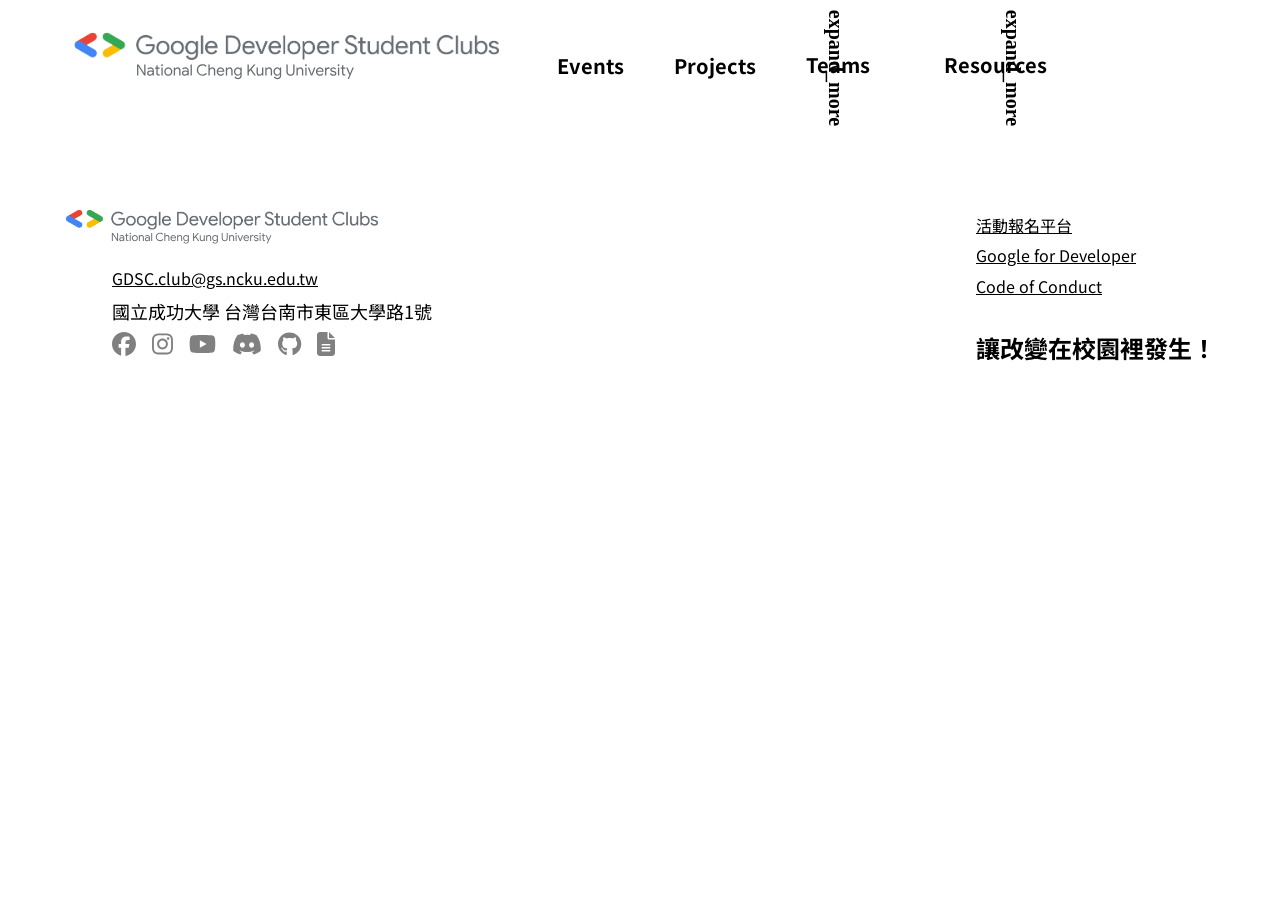
<file: index.html>
<!doctype html><html lang="en"><head><meta charset="utf-8"/><meta name="viewport" content="width=device-width,initial-scale=1"/><title>National Cheng Kung University | Google Developer Student Clubs</title><meta name="description" content="Google Developer Student Clubs (GDSC) are community groups for college and university students interested in Google developer technologies. Students from all undergraduate or graduate programs with an interest in growing as a developer are welcome."/><link rel="apple-touch-icon" sizes="180x180" href="/img/apple-touch-icon.png"><link rel="icon" type="image/png" href="/img/favicon_16.png" sizes="16x16"><link rel="icon" type="image/png" href="/img/favicon_32.png" sizes="32x32"><link rel="icon" type="image/png" href="/img/favicon.png" sizes="192x192"><link rel="manifest" href="/manifest.json"/><meta property="og:site_name" content="Google Developer Student Clubs"><meta property="og:image" content="/img/og_image.jpg"><meta property="og:image:width" content="1080"><meta property="og:image:height" content="1080"><meta property="og:title" content="National Cheng Kung University | Google Developer Student Clubs"><meta property="og:description" content="Google Developer Student Clubs (GDSC) are community groups for college and university students interested in Google developer technologies. Students from all undergraduate or graduate programs with an interest in growing as a developer are welcome."><meta property="og:type" content="website"><script type="text/javascript">!function(n){if("/"===n.search[1]){var a=n.search.slice(1).split("&").map((function(n){return n.replace(/~and~/g,"&")})).join("?");window.history.replaceState(null,null,n.pathname.slice(0,-1)+a+n.hash)}}(window.location)</script><script defer="defer" src="/static/js/main.094ae763.js"></script><link href="/static/css/main.45abac30.css" rel="stylesheet"></head><body><noscript>You need to enable JavaScript to run this app.</noscript><div id="root"></div></body></html>
</file>
<file: static/css/main.45abac30.css>
@import url(https://fonts.googleapis.com/css2?family=Noto+Sans+TC:wght@350;400;700&display=swap);@import url(https://fonts.googleapis.com/css2?family=Material+Symbols+Outlined:opsz,wght,FILL,GRAD@24,400,1,0);.toggleMenu{height:1.5em;line-height:1.5em;width:auto}.toggleMenu .toggleMenu-title{cursor:pointer;margin-right:auto;padding-left:.5em;padding-right:1.2em;position:relative;width:-webkit-min-content;width:min-content}.toggleMenu .toggleMenu-title:after{content:"expand_more";font-family:Material Symbols Outlined;font-size:inherit;height:inherit;line-height:inherit;position:absolute;right:0;top:.15em;transform:rotate(90deg);transition:transform .5s}.toggleMenu .toggleMenu-option{height:0;overflow:hidden;position:absolute;transition:height .5s;white-space:nowrap}.toggleMenu .toggleMenu-option a{background-color:#fff;display:block;height:1.5em;line-height:1.5em;outline:none;padding:.25em .5em;text-decoration:none}.toggleMenu .toggleMenu-option a:visited{color:inherit}@media(min-aspect-ratio:1/1){.toggleMenu:hover .toggleMenu-title:after{transform:rotate(0)}.toggleMenu:hover .toggleMenu-option{height:calc(2em*var(--rows))}}@media(max-aspect-ratio:1/1){.toggleMenu[data-open=true] .toggleMenu-title:after{transform:rotate(0)}.toggleMenu[data-open=true] .toggleMenu-option{height:calc(2em*var(--rows))}}#navigateBar{align-items:center;display:flex;gap:2.5rem;height:6.25rem;margin:0;max-width:calc(1200px - 1rem);padding:.95rem max(5vw,50vw - 600px);position:relative;width:calc(90vw - 1rem);z-index:1}#navigateBar .logo-image{margin-right:auto;object-fit:contain;object-position:center}#navigateBar a{color:inherit;outline:none;padding-left:.5em;text-decoration:none}#navigateBar a:visited{color:inherit}#navigateBar .toggleMenu:last-child{min-width:calc(17em - 5vw)}@media(min-aspect-ratio:1/1){#navigateBar .logo-image{width:40%}#navigateBar .menu{align-items:center;display:flex;gap:2.5rem;width:60%}#navigateBar .moblieMenu{display:none}}@media(max-aspect-ratio:1/1){#navigateBar{height:5rem}#navigateBar .logo-image{width:calc(80% - 2.5rem)}#navigateBar .logo-image img{max-height:5rem}#navigateBar .menu{background-color:#fff;display:flex;flex-direction:column;gap:1rem;left:0;margin:0;max-width:1200px;padding:.95rem max(5vw,50vw - 600px);position:absolute;top:100%;transition:opacity .5s;width:calc(90vw - 1rem)}#navigateBar .menu .toggleMenu{transition:margin .5s}#navigateBar .menu .toggleMenu[data-open=true]{margin-bottom:calc(2em*var(--rows))}#navigateBar .menu .toggleMenu:last-child[data-open=true]{margin-bottom:calc(2em*(var(--rows) + 1))}#navigateBar .menu .normal{font-size:large}#navigateBar .moblieMenu{height:min(7.5vw,5vh);position:relative;width:min(7.5vw,5vh)}#navigateBar .moblieMenu:after,#navigateBar .moblieMenu:before{font-family:Material Symbols Outlined;font-size:min(7.5vw,5vh);height:100%;left:0;line-height:min(7.5vw,5vh);position:absolute;text-align:center;top:0;transition:opacity .5s,transform .5s;width:100%}#navigateBar .moblieMenu:before{color:#5f6367;content:"menu"}#navigateBar .moblieMenu:after{color:#000;content:"close"}}#navigateBar[data-menu=false] .moblieMenu:before{opacity:100%;transform:rotate(0deg) scale(1)}#navigateBar[data-menu=false] .moblieMenu:after{opacity:0;transform:rotate(90deg) scale(0)}@media(max-aspect-ratio:1/1){#navigateBar[data-menu=false] .menu{opacity:0;pointer-events:none}}#navigateBar[data-menu=true] .moblieMenu:before{opacity:0;transform:rotate(-90deg) scale(0)}#navigateBar[data-menu=true] .moblieMenu:after{opacity:100%;transform:rotate(0deg) scale(1)}@media(max-aspect-ratio:1/1){#navigateBar[data-menu=true] .menu{opacity:100%;pointer-events:auto}}#footer{--margin:calc((100vw - min(90vw, 1200px))/2);align-items:center;display:flex;height:10rem;justify-content:space-between;margin:4.7rem var(--margin);width:calc(100vw - var(--margin)*2)}#footer>div.footer-block{white-space:nowrap;width:auto}#footer>div.footer-block>a{color:inherit;display:block;margin:.4em 0}#footer>div.footer-block h6{margin:2rem 0 0}#footer>div.footer-block .footer-iconBar a{text-decoration:none}#footer>div.footer-block .footer-iconBar .icon{color:gray;font-size:1.5rem;margin-right:1rem}#footer>div.footer-block:has(img){gap:.5em}#footer>div.footer-block:has(img)>:not(:has(img)){margin:.5em 0;padding-left:15%}#footer>div.footer-block:has(img)>p{margin:0}#footer>div.footer-block:has(img) img{display:block;object-fit:contain;object-position:center}@media(max-aspect-ratio:1/1){#footer{align-items:flex-start;flex-direction:column;height:15rem}#footer>div.footer-block:has(img)>:not(:has(img)){padding-left:0}#footer>div.footer-block .footer-iconBar .icon{font-size:1.2rem;margin-right:1rem}}#event{margin:auto;max-width:min(90vw,1200px);width:70rem}#event .calendar{display:flex;flex-direction:column;margin-bottom:5rem}#event .calendar iframe{min-height:calc(min(90vw,1200px,70rem)/1.2)}@media(max-aspect-ratio:1/1){#event .calendar{margin-bottom:3rem}#event .calendar iframe{height:calc(min(90vw,1200px,70rem)*1.1)}#event h5{font-size:x-large}}#yearEvent{border-radius:1.25rem}#yearEvent:hover{box-shadow:0 3px 15px #00000080;cursor:pointer;transition:.2s ease-in}#yearEvent .banner{border-radius:1.25rem;box-shadow:0 3px 15px rgba(0,0,0,.342);margin:3.4rem 0;min-height:calc(min(90vw,1200px,70rem)/3);padding:2rem;position:relative;width:calc(min(90vw,1200px,70rem) - 4rem)}#yearEvent .banner img{border-radius:1.25rem;display:block;height:100%;left:0;object-fit:cover;object-position:center;position:absolute;top:0;width:100%;z-index:-1}#yearEvent .banner .context{background-color:rgba(43,43,43,.631);border-radius:.5rem;bottom:1rem;color:#fff;display:flex;flex-direction:column;padding:2rem;position:absolute;width:80%}#yearEvent .banner .context h6{margin:0}@media(max-aspect-ratio:1/1){#yearEvent .banner{margin:2rem 0}#yearEvent .banner .context{padding:.3rem;position:static;width:100%}#yearEvent .banner .context p{font-size:x-small}#yearEvent .banner .context h6{font-size:large}}#recent-event .recent-event-block{align-content:center;background-color:#fff;flex-direction:row;height:327px;width:1081px}#recent-event .join{background-color:#4386f5;border:0;border-radius:8px;color:#fff}#recent-event .addtocalendar,#recent-event .join{font-family:Noto Sans TC;font-size:16px;font-weight:700;height:55px;left:534.5px;letter-spacing:.1em;line-height:23px;text-align:center;top:410px;width:136px}#recent-event .addtocalendar{background-color:#fff;border:2px solid #4386f5;border-radius:8px;color:#4386f5;margin-left:25px;margin-top:55px}#recent-event .tag{border:2px solid #676c72;border-radius:42px;display:inline-block;font-family:Noto Sans TC;font-size:15px;font-weight:500;height:31px;letter-spacing:.1em;line-height:22px;margin-right:20px;margin-top:0;padding-left:30px;padding-right:30px;padding-top:8px;vertical-align:initial;width:auto}#recent-event .tag-block{margin-top:0;padding-left:28%;padding-top:0}#recent-event .topic{color:#242323;font-size:24px;font-weight:500;height:35px;left:369.5px;line-height:35px;padding-bottom:10px;top:189px;width:624px}#recent-event .time,#recent-event .topic{font-family:Noto Sans TC;letter-spacing:.1em;margin-bottom:0;margin-top:0;text-align:left}#recent-event .time{color:#2f2f2f;font-size:16px;font-weight:400;line-height:23px}#recent-event .location{color:#2f2f2f;font-weight:400;line-height:23px}#recent-event .introduction,#recent-event .location{font-family:Noto Sans TC;font-size:16px;letter-spacing:.1em;margin-bottom:0;margin-top:0;text-align:left}#recent-event .introduction{color:#5f6367;font-weight:350;height:78px;left:369.5px;line-height:28px;padding-top:10px;top:293px;width:771px}#recent-event .avatar{border-radius:110px;display:inline-block;height:221px;left:59.5px;left:50%;position:relative;top:165px;top:38%;transform:translate(-50%,-50%);width:220px}#recent-event .avatar-block{display:inline-block}#recent-event .string-content-block{display:flex;flex-direction:column;padding-left:80px;padding-top:10px}#recent-event .content-block{display:flex;flex-direction:row}@media screen and (max-width:500px){#recent-event .recent-event-block{display:flex;flex-direction:column;width:calc(min(90vw,1200px,70rem) - 4rem)}#recent-event .join{background-color:#4386f5;border:0;border-radius:8px;color:#fff;left:28px;width:90.87px}#recent-event .addtocalendar,#recent-event .join{font-family:Noto Sans TC;font-size:14px;font-weight:700;height:30px;letter-spacing:.1em;line-height:20px;text-align:center}#recent-event .addtocalendar{background-color:#fff;border:2px solid #4386f5;border-radius:8px;color:#4386f5;left:133px;margin-top:0;width:115px}#recent-event .tag{border:2px solid #676c72;border-radius:42px;display:inline-block;font-family:Noto Sans TC;font-size:10px;font-weight:500;height:20px;letter-spacing:.1em;line-height:14px;margin-right:20px;margin-top:0;padding-left:10px;padding-right:10px;padding-top:6px;text-align:center;vertical-align:initial;width:auto}#recent-event .tag-block{margin-top:0;padding-left:0;padding-top:0}#recent-event .topic{color:#242323;font-size:20px;font-weight:500;height:58px;line-height:29px;top:1210px}#recent-event .time,#recent-event .topic{font-family:Noto Sans TC;left:27.5px;letter-spacing:.1em;margin-bottom:0;margin-top:0;text-align:left;width:100%}#recent-event .time{top:1276px}#recent-event .location,#recent-event .time{color:#2f2f2f;font-size:10px;font-weight:400;height:auto;line-height:14px}#recent-event .location{font-family:Noto Sans TC;left:27.5px;letter-spacing:.1em;margin-bottom:0;margin-top:0;padding-bottom:15px;text-align:left;top:1298px;width:301px}#recent-event .introduction{display:none}#recent-event .avatar{border-radius:110px;height:100px;left:22.75px;left:0;position:relative;top:1095px;top:0;transform:translate(0);width:100px}#recent-event .avatar-block{display:inline-block;padding-top:10px}#recent-event .string-content-block{display:flex;flex-direction:column;padding-left:0;padding-top:15px}#recent-event .content-block{display:flex;flex-direction:column}}#home{margin:auto;max-width:min(90vw,1200px);width:70rem}.hometitle{background-color:#fff;width:70%}.card1{margin-bottom:10%;margin-top:10%}.card1,.card2{align-items:center;display:flex;flex-direction:row;overflow:hidden}.card2{margin-bottom:0;margin-top:0}.right{background-color:#fff;height:550px;width:25%}.ytvideo{height:315px;margin-left:40%;margin-top:60%;position:relative;width:560px}.mleft a,.mleft h5,.mleft h6,.mleft p{margin-bottom:.5em}.imgright{margin-top:30%}.imgmiddle,.imgright{background-color:#fff;height:650px;margin-left:5%;width:25%}.imgmiddle{margin-top:15%}.left{box-sizing:border-box;height:550px;width:45%}.left,.mleft{background-color:#fff}.mleft{height:780px;line-height:1;width:40%}p{font-size:large}.button-container{margin-top:30px}.buttonla{align-items:center;background-color:#fff;border:2px solid #0056b3;border-radius:20px;color:#007bff;display:flex;font-weight:700;gap:.2em;height:2.5rem;justify-content:center;padding:0 1.5em;text-decoration:none;width:100px}.ms{font-size:1.15em;padding-top:.2em}.logocard{align-items:center;display:flex;justify-content:center;margin-bottom:10%;margin-top:10%;overflow:hidden}.logo img{height:auto;width:100%}.flowtext{height:700px;position:relative}.main-text{color:#333;font-size:34px;font-weight:bolder;left:50%;max-width:600px;position:absolute;top:50%;transform:translate(-50%,-50%);white-space:nowrap}.floating-text{animation:floatText 4s ease-in-out infinite;font-size:30px;font-weight:400;position:absolute}.text1{animation-delay:.5s;bottom:60%;color:#12ab33;left:20%}.text2{animation-delay:1s;color:#e0f;left:55%;top:30%}.text3{animation-delay:1.5s;color:red;left:50%;top:60%}.text4{animation-delay:2s;bottom:20%;color:#05750f8a;left:65%}.text5{animation-delay:2.5s;color:#f7bb07;left:30%;top:70%}.text6{animation-delay:3s;bottom:32%;color:#14cbd8;left:20%}@keyframes floatText{0%,to{transform:translateY(0)}50%{transform:translateY(-20px)}}@media (max-width:768px){.card1,.card2{align-items:center;flex-direction:column}.card1 img{display:none}.imgmiddle,.imgright,.right{flex-wrap:wrap;margin-top:0;width:100%}.left{height:500px}.imgmiddle{flex-direction:row;height:150px;margin-left:0;margin-top:10%}.imgright{flex-direction:row;height:200px;margin-bottom:10%;padding-right:50px}.imgmiddle img{width:50%}.imgright img{margin-left:20%;width:60%}.ytvideo{height:calc((min(90vw, 1200px, 70rem))/1.5);margin-bottom:10%;margin-left:0;margin-top:0}.hometitle,.ytvideo{width:100%}.hometitle h3{font-size:x-large}.left h5{font-size:larger}.bold{max-width:100%}.homeRecentEvent h5{font-size:larger}p{font-size:small}.left{margin-bottom:10%}.left,.mleft{height:100%;width:100%}.mleft h5{font-size:larger}.mleft h6{font-size:medium}.right{height:95%;margin-bottom:5%}.buttonla{font-size:small;gap:.2em;height:2rem;padding:0 1em;width:80px}.main-text{font-size:16px;left:50%;top:30%;transform:translate(-50%,-50%)}.floating-text{font-size:14px}.text1{bottom:85%;left:10%}.text2{left:55%;top:20%}.text3{left:40%;top:60%}.text4{bottom:30%;left:85%}.text5{left:20%;top:70%}.text6{bottom:35%;left:5%}.flowtext{height:200px;margin-bottom:10%}.flowtext,.logocard{margin-top:20%}.logo img{height:auto;margin-left:25%;width:50%}}.faq{margin:0 auto;max-width:774px}@media(max-width:768px){.faq{margin:0 40px}}.faq h1{font-size:48px;font-weight:700;text-align:center}@media(max-width:768px){.faq h1{font-size:24px}}.faq h2{font-size:24px;font-weight:400}@media(max-width:768px){.faq h2{font-size:14px;max-width:90%}}.faq p{font-size:20px;line-height:2rem;margin:0 20px;max-height:0;overflow:hidden;transition:max-height 1s}@media(max-width:768px){.faq p{font-size:12px;margin:0 10px}}.faq .show{display:block;max-height:200px}.faq .rotate-icon{font-size:24px;transition:transform 1s ease}@media(max-width:768px){.faq .rotate-icon{font-size:14px}}.faq .rotated{transform:rotate(180deg)}.faq .faq-title{align-items:center;cursor:pointer;display:flex;justify-content:space-between;-webkit-user-select:none;user-select:none}.faq a{color:#4386f5;cursor:pointer;text-decoration-line:underline}#projects{margin:auto;max-width:min(90vw,1200px);width:70rem}#projects .selector{align-items:center;display:flex;gap:3vw}#projects .selector div{border:2px solid #4386f5;border-radius:42px;color:#4386f5;cursor:pointer;font-family:Jost;font-size:min(3.5vw,1.5rem);font-weight:500;height:min(8vw,3.5rem);line-height:min(8vw,3.5rem);text-align:center;transition:background-color .5s,color .5s;width:min(25vw,11.5rem)}#projects .selector div[data-selected=true]{background-color:#4386f5;color:#fff}#projects .banner{color:#fff;margin:3.4rem 0;min-height:calc(min(60vw,1200px,70rem)/3);padding:2rem;position:relative}#projects .banner img{border-bottom:5px solid #4386f5;border-radius:1.25rem;display:block;height:100%;left:0;object-fit:cover;object-position:center;position:absolute;top:0;width:100%;z-index:-1}#projects .banner .context{bottom:2rem;display:flex;flex-direction:column;gap:.5rem;justify-content:flex-end;position:absolute;width:100%}#projects .banner .context h5{margin:0}#projects .banner .context div{width:55%}#projects .works{display:flex;flex-wrap:wrap;gap:min(6rem,6vw) 0;justify-content:space-between;width:100%}#projects .works img{border-radius:1rem;cursor:pointer;display:block;object-fit:contain;object-position:center;transition:transform .5s;width:calc(50% - min(3rem,6vw))}#projects .works img:hover{transform:translateY(-.5rem)}#projects .selectedWork{align-items:center;background-color:rgba(34,34,34,.533);display:flex;height:100vh;justify-content:center;left:0;opacity:0;pointer-events:none;position:fixed;top:0;transition:opacity .5s;width:100vw}#projects .selectedWork .box{background-color:#fff;border-radius:1rem;max-width:calc(min(90vw,1200px) - 9rem);overflow:hidden;padding:5rem 4rem 6rem 5rem;position:relative;transform:translateY(-5vh);transition:transform .5s;width:65rem}#projects .selectedWork .box h5{margin:0}#projects .selectedWork .box .authors{margin:.5em 0}#projects .selectedWork .box .content{display:flex;gap:1rem;height:21rem}#projects .selectedWork .box .content .intro{display:flex;flex:4 1;flex-direction:column;gap:1.2rem}#projects .selectedWork .box .content .intro .tags{display:flex;font-weight:500;gap:1rem}#projects .selectedWork .box .content .intro .tags .tag{border:1px solid #4386f5;border-radius:.9rem;color:#4386f5;height:1.8rem;line-height:1.8rem;padding:0 1.5em}#projects .selectedWork .box .content .intro .context{font-weight:400;overflow-y:auto}#projects .selectedWork .box .content .intro .links{display:flex;font-weight:500;gap:1rem;margin-top:auto}#projects .selectedWork .box .content .intro .links a{align-items:center;border:2px solid #676c72;border-radius:1.25rem;color:#676c72;display:flex;gap:.2em;height:2.5rem;padding:0 1.5em;text-decoration:none}#projects .selectedWork .box .content .intro .links a .ms{font-size:1.15em;padding-top:.2em}#projects .selectedWork .box .content .imgBlock{flex:5 1;margin:auto;overflow:hidden}#projects .selectedWork .box .content .imgBlock img{display:block;object-fit:cover;object-position:center;width:100%}#projects .selectedWork .box .close{border:.35rem solid #000;border-radius:50%;cursor:pointer;font-size:1.5rem;font-weight:900;height:2.6rem;line-height:2.6rem;position:absolute;right:1.75rem;text-align:center;top:1.6rem;width:2.6rem}#projects .selectedWork[data-show=true]{opacity:100%;pointer-events:auto}#projects .selectedWork[data-show=true] .box{transform:translateY(0)}@media(max-aspect-ratio:1/1){#projects h3{font-size:x-large}#projects .banner{padding:4rem 1rem 0}#projects .banner .context{background-color:rgba(43,43,43,.627);padding:.25rem;position:static}#projects .banner .context h5{font-size:18px}#projects .banner .context>div{width:calc(100% + .5rem)}#projects .normal{font-size:12px}#projects .selectedWork>.box{border-radius:1rem;max-width:calc(min(90vw,1200px) - 5rem);padding:2rem;width:65rem}#projects .selectedWork>.box h5{font-size:large}#projects .selectedWork>.box .close{border:.2rem solid #000;border-radius:50%;font-size:1rem;font-weight:900;height:1.4rem;line-height:1.4rem;right:.8rem;text-align:center;top:1rem;width:1.5rem}#projects .selectedWork>.box>.content{flex-direction:column-reverse;height:29.5rem}#projects .selectedWork>.box>.content .intro{height:16.5rem}#projects .selectedWork>.box>.content .small{font-size:smaller}#projects .selectedWork>.box>.content .imgBlock{height:12rem;width:100%}#projects .selectedWork>.box>.content .imgBlock img{height:100%;margin-left:0;object-fit:contain;object-position:left}#projects .selectedWork>.box>.content .links,#projects .selectedWork>.box>.content .tags{font-size:x-small}}#aboutBot{--margin:calc((100vw - min(90vw, 1200px))/2);display:flex;flex-direction:column;margin:4.7rem var(--margin);margin-bottom:0;margin-top:0;width:calc(100vw - var(--margin)*2)}#aboutBot img{height:448px;max-width:100%;width:1200px}#aboutBot .classtitle{color:#1a1a1c;font-size:32px;font-weight:700;line-height:46.34px;text-align:left}#aboutBot .Lead{color:#ea4336}#aboutBot .Core{color:#34a852}#aboutBot .Team{color:#faab00}#aboutBot .content{color:#1a1a1c;font-size:20px;font-weight:400;line-height:28.96px;margin-bottom:3%;margin-top:2%;text-align:left}#aboutBot li{list-style-type:disc}#aboutBot a{color:#4386f5;cursor:pointer;text-decoration-line:underline}@media(max-aspect-ratio:1/1){#aboutBot .classtitle{font-size:medium}#aboutBot img{height:80%;width:100%}#aboutBot .title{font-size:14px;line-height:20.72px}#aboutBot .content{font-size:13px;line-height:14.48px}}.photo-wall{margin:40px auto;max-width:90vw;position:relative}.photo-wall img{border-radius:13px;width:100%}.photo-wall button{border:none;border-radius:9999px;color:#fff;cursor:pointer;margin-right:5px;opacity:.6;padding:4px 35px}.photo-wall .buttons{bottom:20px;left:10px;position:absolute}.photo-wall .button-target{opacity:1}.photo-wall .banner{display:flex;justify-content:center;width:100%}.photo-wall .banner img{max-height:370px;object-fit:cover;object-position:center;width:100%}@media(max-width:768px){.photo-wall button{padding:2px 20px}.photo-wall .buttons{bottom:10px}.photo-wall .banner img{max-height:200px}}#team-member{margin:auto;max-width:min(90vw,1200px)}#team-member .year-selector{align-items:center;display:flex;gap:3vw}#team-member .year-selector div{border:2px solid #4386f5;border-radius:42px;color:#4386f5;cursor:pointer;font-family:Jost;font-size:min(3.5vw,1.5rem);font-weight:500;height:min(8vw,3.5rem);line-height:min(8vw,3.5rem);text-align:center;transition:background-color .5s,color .5s;width:min(25vw,11.5rem)}#team-member .year-selector div[data-selected=true]{background-color:#4386f5;color:#fff}#team-member h2{color:#1a1a1c;font-size:min(7vw,2.25rem);height:3.5rem;width:10rem}#team-member .members{align-items:center;display:flex;flex-wrap:wrap;gap:3vw;justify-content:space-between}#team-member .members .member-card-0,#team-member .members .member-card-1,#team-member .members .member-card-2{align-items:center;border-radius:20px;box-shadow:0 4px 4px 0 rgba(0,0,0,.251);display:flex;height:min(21.5rem,50vw);justify-content:space-evenly;width:35rem}#team-member .members .member-card-0 .member-photo,#team-member .members .member-card-1 .member-photo,#team-member .members .member-card-2 .member-photo{height:60%;width:32.5%}#team-member .members .member-card-0 .member-data,#team-member .members .member-card-1 .member-data,#team-member .members .member-card-2 .member-data{display:flex;flex-direction:column;height:70%;justify-content:space-between;width:50%}#team-member .members .member-card-0 .member-data p,#team-member .members .member-card-1 .member-data p,#team-member .members .member-card-2 .member-data p{font-size:min(2.5vw,1rem);font-weight:500;height:10%;letter-spacing:.1em;margin:0}#team-member .members .member-card-0 .member-data #member-name,#team-member .members .member-card-1 .member-data #member-name,#team-member .members .member-card-2 .member-data #member-name{font-size:min(3.5vw,1.5rem);height:15%}#team-member .members .member-card-0 .member-data #member-introduction,#team-member .members .member-card-1 .member-data #member-introduction,#team-member .members .member-card-2 .member-data #member-introduction{color:#5f6367;font-weight:400;height:20%;overflow-wrap:break-word;overflow-y:auto}#team-member .members .member-card-0 .member-data #icon,#team-member .members .member-card-1 .member-data #icon,#team-member .members .member-card-2 .member-data #icon{display:flex;gap:min(3vw,1.5rem);height:15%}#team-member .members .member-card-0 .member-data #icon .icon,#team-member .members .member-card-1 .member-data #icon .icon,#team-member .members .member-card-2 .member-data #icon .icon{height:min(5vw,1.75rem);width:min(5vw,1.75rem)}#team-member .members .member-card-0 .member-data a[href=""],#team-member .members .member-card-1 .member-data a[href=""],#team-member .members .member-card-2 .member-data a[href=""]{display:none}#team-member .members .member-card-0{border-bottom:5px solid #ea4336}#team-member .members .member-card-0 #member-job-title{color:#ea4336}#team-member .members .member-card-0:hover{border:5px solid #ea4336;height:min(21rem,48vw);transition:border .3s;width:34.5rem}#team-member .members .member-card-1{border-bottom:5px solid #34a852}#team-member .members .member-card-1 #member-job-title{color:#34a852}#team-member .members .member-card-1:hover{border:5px solid #34a852;height:min(21rem,48vw);transition:border .3s;width:34.5rem}#team-member .members .member-card-2{border-bottom:5px solid #faab00}#team-member .members .member-card-2 #member-job-title{color:#faab00}#team-member .members .member-card-2:hover{border:5px solid #faab00;height:min(21rem,48vw);transition:border .3s;width:34.5rem}.background{height:100vh}.back,.background{background-color:#3e4046}.back{margin-left:64px;margin-top:76px;max-width:480px}.type{--n:63;animation:caret .4s infinite steps(1),deleteText calc(var(--n)*.08s) steps(var(--n)) forwards;background:linear-gradient(-90deg,#d9d9d9 4px,#0000 0) 0 0,linear-gradient(#fff 0 0) 0 0;-webkit-background-clip:padding-box,text;background-clip:padding-box,text;background-repeat:no-repeat;background-size:calc(var(--n)*1ch) 200%;color:#0000;font-family:Roboto Mono,monospace;font-size:24px;font-weight:400;line-height:31.65px;padding:0 .1rem;word-break:keep-all}@keyframes deleteText{0%{background-size:0 200%}}@keyframes caret{50%{background-position:0 -100%,0 0}}body{-webkit-font-smoothing:antialiased;-moz-osx-font-smoothing:grayscale;font-family:Noto Sans TC,-apple-system,BlinkMacSystemFont,Segoe UI,Roboto,Oxygen,Ubuntu,Cantarell,Fira Sans,Droid Sans,Helvetica Neue,sans-serif;margin:0;overflow:auto}code{font-family:source-code-pro,Menlo,Monaco,Consolas,Courier New,monospace}.ms{font-family:Material Symbols Outlined;-webkit-user-select:none;user-select:none}h1{font-size:4rem;font-weight:900;letter-spacing:.22rem}.bold,h2,h3,h4,h5,h6{font-weight:700}h2{font-size:3.5rem}h3{font-size:2.5rem}h4{font-size:2.25rem}.large,h5{font-size:2rem}.medium,h6{font-size:1.5rem}.normal{font-size:1.25rem}.small{font-size:1rem;font-weight:350}
/*# sourceMappingURL=main.45abac30.css.map*/
</file>
